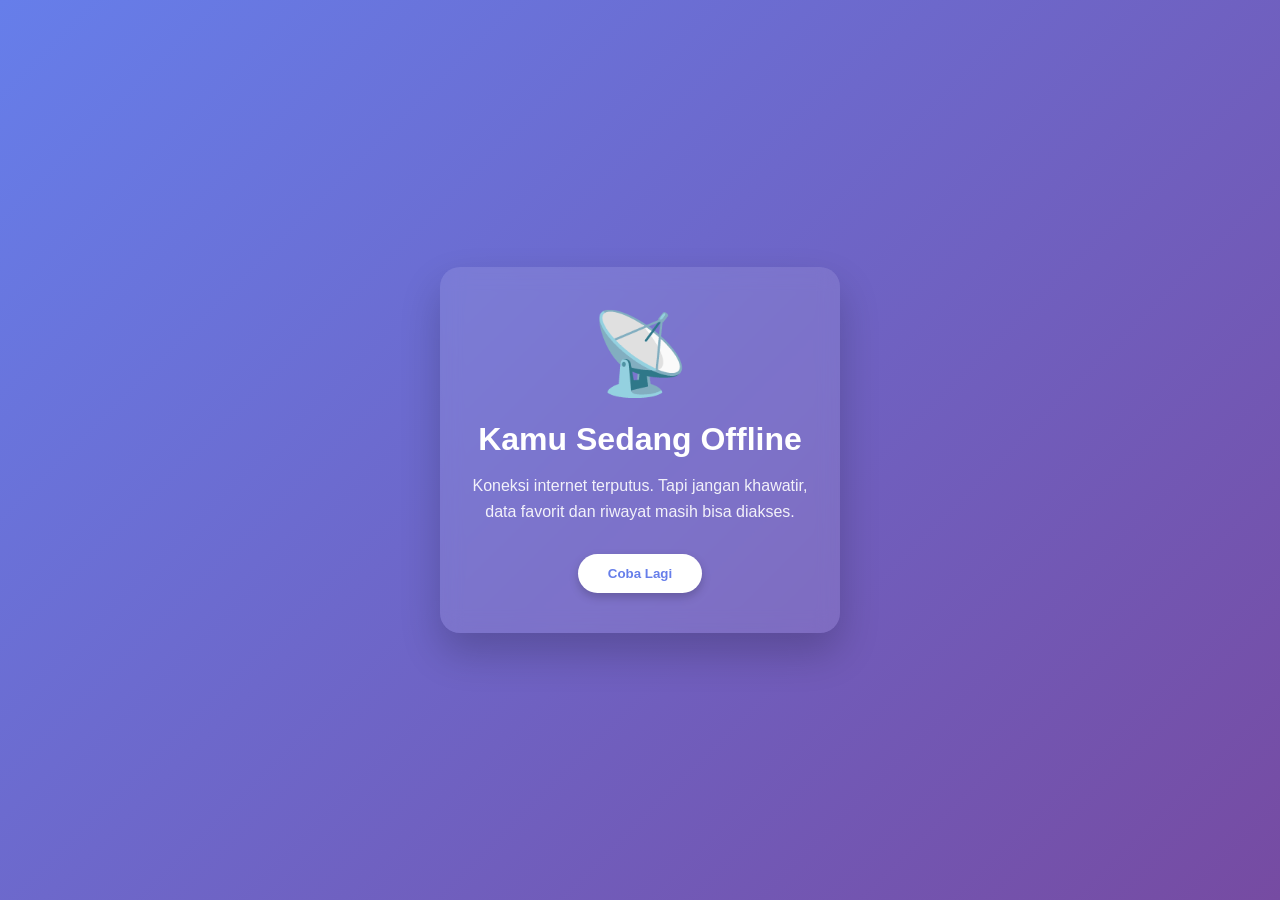
<file: offline.html>
<!DOCTYPE html>
<html lang="id">
<head>
    <meta charset="UTF-8">
    <meta name="viewport" content="width=device-width, initial-scale=1.0">
    <title>TeNIME - Offline</title>
    <style>
        * {
            margin: 0;
            padding: 0;
            box-sizing: border-box;
        }

        body {
            font-family: -apple-system, BlinkMacSystemFont, 'Segoe UI', Roboto, Oxygen, Ubuntu, Cantarell, sans-serif;
            background: linear-gradient(135deg, #667eea 0%, #764ba2 100%);
            color: white;
            min-height: 100vh;
            display: flex;
            align-items: center;
            justify-content: center;
            text-align: center;
            padding: 20px;
        }

        .offline-container {
            max-width: 400px;
            padding: 40px 20px;
            background: rgba(255, 255, 255, 0.1);
            backdrop-filter: blur(10px);
            border-radius: 20px;
            box-shadow: 0 20px 40px rgba(0,0,0,0.2);
            animation: fadeIn 0.5s ease;
        }

        .offline-icon {
            font-size: 80px;
            margin-bottom: 20px;
            animation: bounce 2s infinite;
        }

        h1 {
            font-size: 32px;
            margin-bottom: 15px;
            font-weight: 700;
        }

        p {
            font-size: 16px;
            margin-bottom: 30px;
            opacity: 0.9;
            line-height: 1.6;
        }

        .btn {
            display: inline-block;
            background: white;
            color: #667eea;
            padding: 12px 30px;
            border-radius: 25px;
            text-decoration: none;
            font-weight: 600;
            transition: all 0.3s;
            border: none;
            cursor: pointer;
            box-shadow: 0 4px 10px rgba(0,0,0,0.2);
        }

        .btn:hover {
            transform: translateY(-2px);
            box-shadow: 0 6px 15px rgba(0,0,0,0.3);
        }

        @keyframes fadeIn {
            from { opacity: 0; transform: translateY(20px); }
            to { opacity: 1; transform: translateY(0); }
        }

        @keyframes bounce {
            0%, 100% { transform: translateY(0); }
            50% { transform: translateY(-10px); }
        }
    </style>
</head>
<body>
    <div class="offline-container">
        <div class="offline-icon">📡</div>
        <h1>Kamu Sedang Offline</h1>
        <p>Koneksi internet terputus. Tapi jangan khawatir, data favorit dan riwayat masih bisa diakses.</p>
        <button class="btn" onclick="window.location.href='/'">Coba Lagi</button>
    </div>
</body>
</html>
</file>
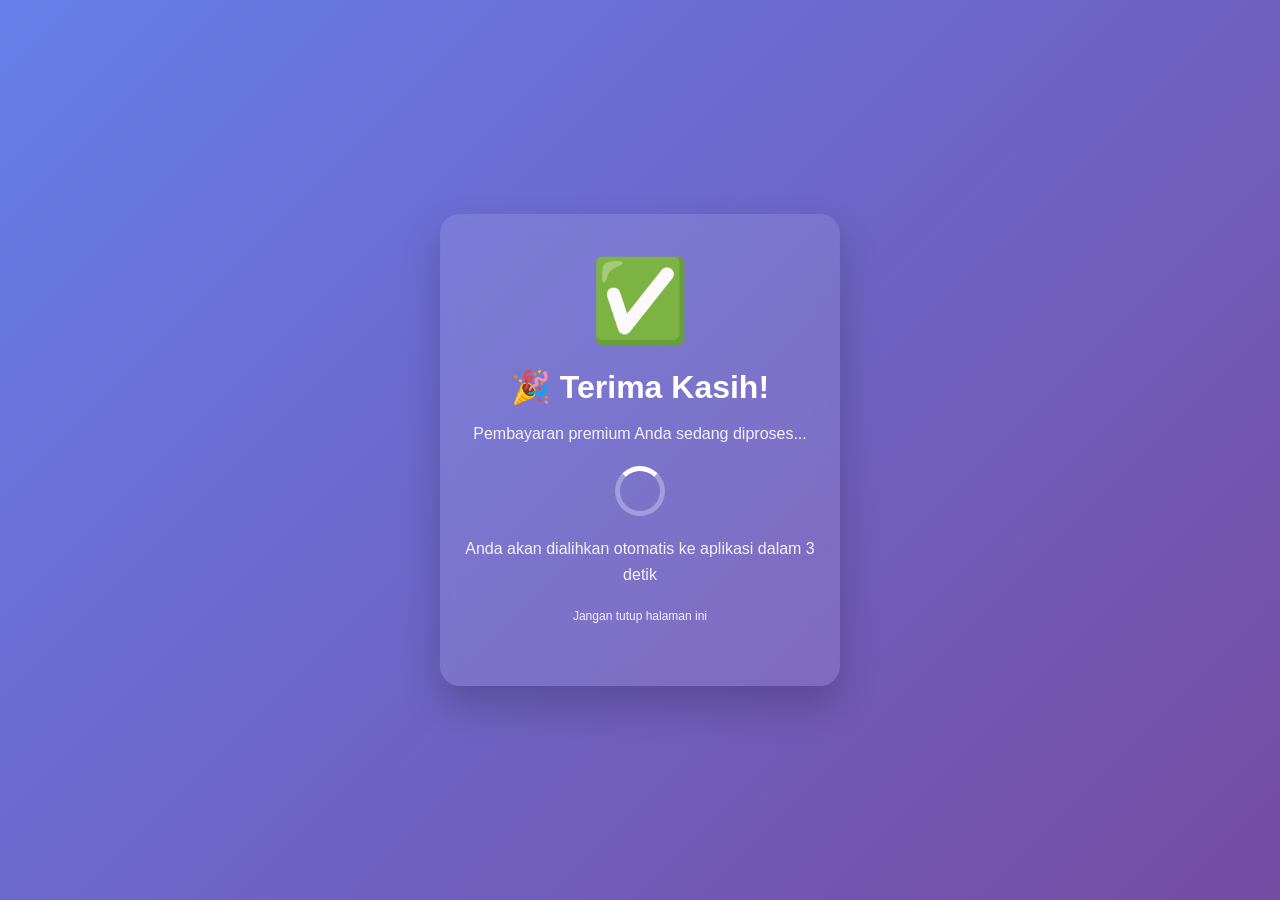
<file: thankyou.html>
<!DOCTYPE html>
<html>
<head>
    <title>Terima Kasih - TeNIME Premium</title>
    <meta charset="UTF-8">
    <meta name="viewport" content="width=device-width, initial-scale=1.0">
    <style>
        * {
            margin: 0;
            padding: 0;
            box-sizing: border-box;
        }

        body {
            font-family: -apple-system, BlinkMacSystemFont, 'Segoe UI', Roboto, Oxygen, Ubuntu, Cantarell, sans-serif;
            background: linear-gradient(135deg, #667eea 0%, #764ba2 100%);
            color: white;
            min-height: 100vh;
            display: flex;
            align-items: center;
            justify-content: center;
            text-align: center;
            padding: 20px;
            margin: 0;
        }

        .container {
            max-width: 400px;
            padding: 40px 20px;
            background: rgba(255,255,255,0.1);
            backdrop-filter: blur(10px);
            border-radius: 20px;
            box-shadow: 0 20px 40px rgba(0,0,0,0.2);
        }

        h1 {
            font-size: 32px;
            margin-bottom: 15px;
            font-weight: 700;
        }

        p {
            margin-bottom: 20px;
            opacity: 0.9;
            line-height: 1.6;
        }

        .loader {
            border: 5px solid rgba(255,255,255,0.3);
            border-top: 5px solid white;
            border-radius: 50%;
            width: 50px;
            height: 50px;
            animation: spin 1s linear infinite;
            margin: 20px auto;
        }

        .checkmark {
            font-size: 80px;
            margin-bottom: 20px;
            animation: scaleIn 0.5s ease;
        }

        @keyframes spin {
            0% { transform: rotate(0deg); }
            100% { transform: rotate(360deg); }
        }

        @keyframes scaleIn {
            from { transform: scale(0); }
            to { transform: scale(1); }
        }
    </style>
    <script>
        const urlParams = new URLSearchParams(window.location.search);
        const amount = urlParams.get('amount');
        const message = urlParams.get('message');
        
        console.log('Payment success:', { amount, message });
        
        localStorage.setItem('premiumPayment', JSON.stringify({
            amount: amount,
            message: message,
            timestamp: Date.now()
        }));
        
        let username = '';
        if (message) {
            const match = message.match(/Username: (\w+)/i);
            username = match ? match[1] : '';
        }
        
        let plan = '';
        if (amount == 15000) plan = 'Mingguan';
        else if (amount == 45000) plan = 'Bulanan';
        else if (amount == 120000) plan = '3 Bulan';
        else if (amount == 350000) plan = 'Tahunan';
        
        setTimeout(() => {
            window.location.href = `/?premium=success&username=${username}&plan=${plan}`;
        }, 3000);
    </script>
</head>
<body>
    <div class="container">
        <div class="checkmark">✅</div>
        <h1>🎉 Terima Kasih!</h1>
        <p>Pembayaran premium Anda sedang diproses...</p>
        <div class="loader"></div>
        <p>Anda akan dialihkan otomatis ke aplikasi dalam 3 detik</p>
        <p style="font-size: 12px; margin-top: 20px;">Jangan tutup halaman ini</p>
    </div>
</body>
</html>
</file>
